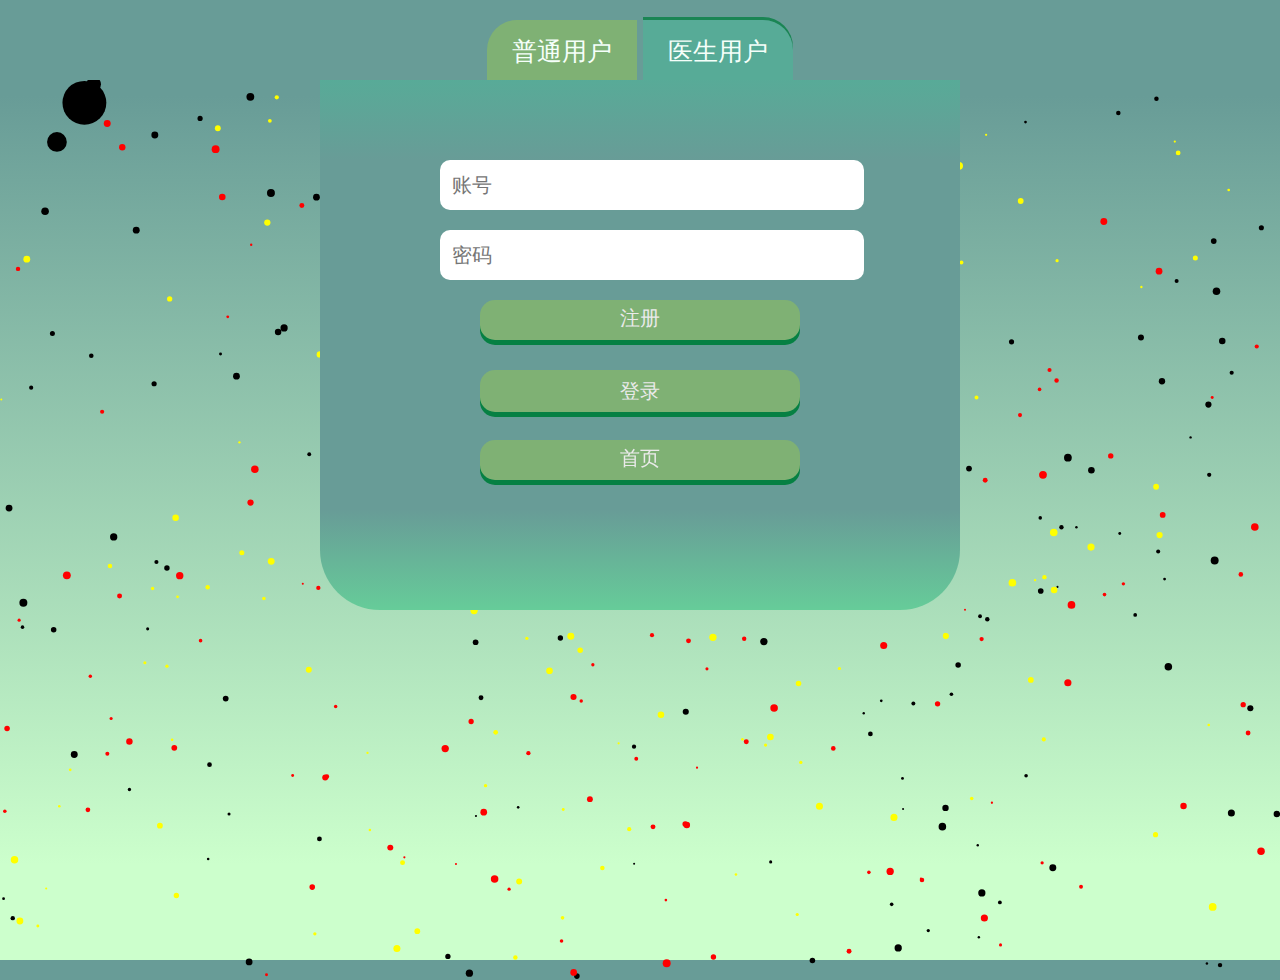
<file: dl-doctor.html>
<!DOCTYPE html>
<html>
	<head>
		<meta charset="utf-8">
		<meta name="viewport" content="width=device-width, initial-scale=1.0">
		<title>用户登录界面</title>
		<base target="_self">
		<base href="dl-doctor.html">
		<link rel="stylesheet" type="text/css" href="css/dl.css" />
		
	</head>
	<body>
		<header>
			<div class="head-items radius-left">
				<a href="dl-normal.html">普通用户</a>
			</div>
			<div class="head-items center-wrip">
				<p>&nbsp<p>
			</div>
			<div class="head-items nowpage radius-right">
				<a href="dl-doctor.html">医生用户</a>
			</div>
		</header>
		<canvas id="projector" width="100%" height="100%" style="z-index: -1000; position: absolute;"></canvas>
		<div class="container">
			<div class="items-1">
				<div class="taowa ">
					<div class="items-1-1">
						
					</div>
					<div class="items-1-2">
						<form name="input1" action="" method="get">
							<div class="items-1-2-1">
								 <input type="text" name="账号" placeholder="账号">
							</div>
							<div class="items-1-2-1">
								<input type="password" name="密码" placeholder="密码">
							</div>
							
							<div class="items-1-2-2">
								<a href="zc-normal.html" target="_blank">注册</a>
							</div>
							<div class="items-1-2-2">
								<keygen name="security">
								<input type="submit" value="登录">
							</div>
							<div class="items-1-2-2">
								<a href="index.html">首页</a>
							</div>
						</form>
					</div>
				</div>
			</div>
			<div class="items-2">
				
			</div>
			<div class="items-3">
				
			</div>
		</div>
		
		<footer>
			<p><time pubdate datetime="2019-12-21"></time></p>
		</footer>
		<script src="js/lanrenzhijia.js"></script>
	</body>
</html>
</file>
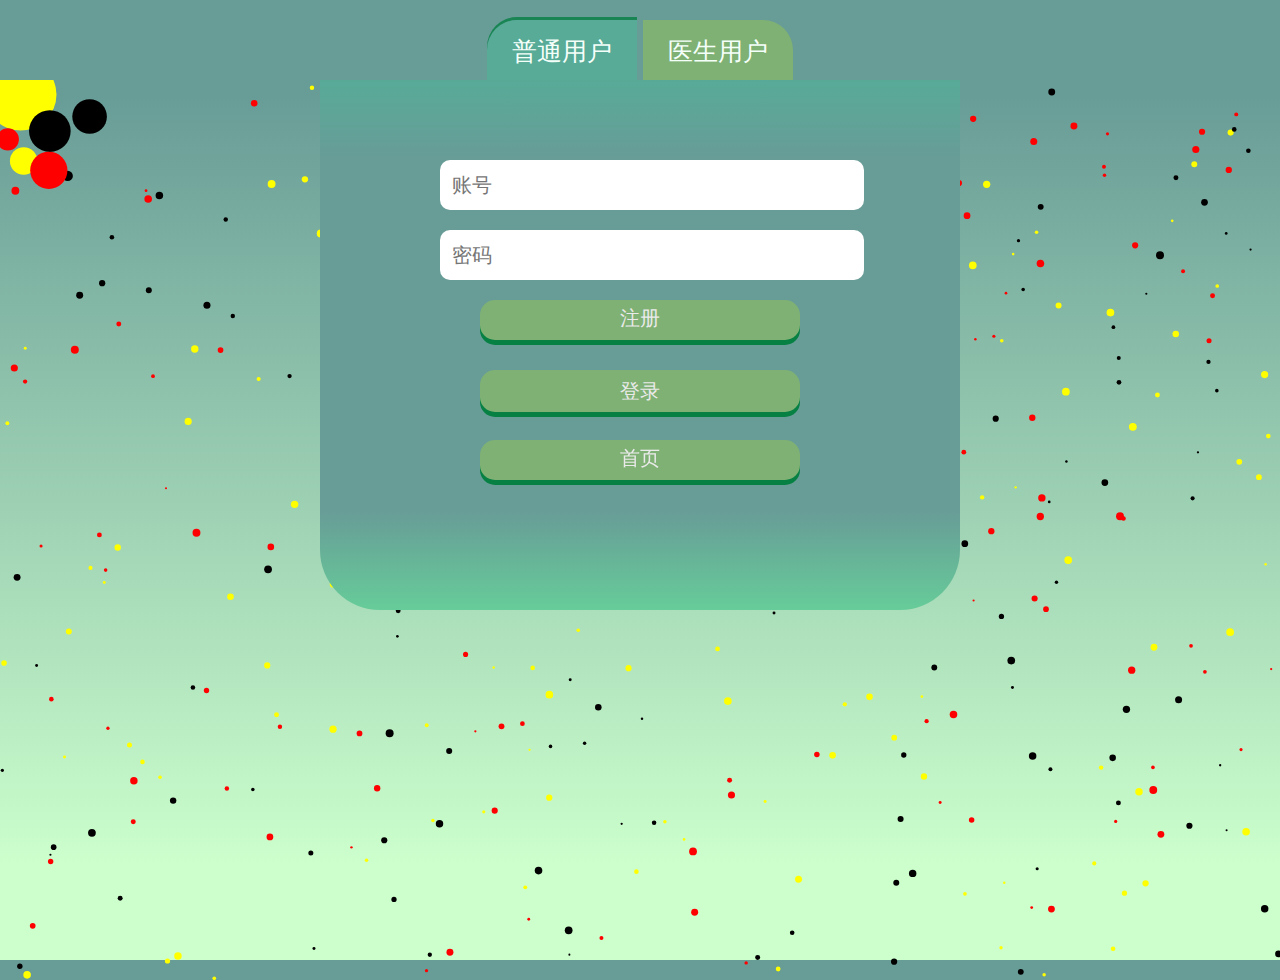
<file: dl-normal.html>
<!DOCTYPE html>
<html>
	<head>
		<meta charset="utf-8">
		<meta name="viewport" content="width=device-width, initial-scale=1.0">
		<title>用户登录界面</title>
		<base target="_self">
		<base href="dl-normal.html">
		<link rel="stylesheet" type="text/css" href="css/dl.css" />
	</head>
	<body>
		<header>
			<div class="head-items nowpage radius-left">
				<a href="dl-normal.html">普通用户</a>
			</div>
			<div class="head-items center-wrip">
				<p>&nbsp<p>
			</div>
			<div class="head-items radius-right">
				<a href="dl-doctor.html">医生用户</a>
			</div>
		</header>
		
		<canvas id="projector" width="100%" height="100%" style="z-index: -1000; position: absolute;"></canvas>
		
		<div class="container">
			<div class="items-1">
				<div class="taowa ">
					<div class="items-1-1">
						
					</div>
					<div class="items-1-2">
						<form name="input1" action="" method="get">
							<div class="items-1-2-1">
								 <input type="text" name="账号" placeholder="账号">
							</div>
							<div class="items-1-2-1">
								<input type="password" name="密码" placeholder="密码">
							</div>
							
							<div class="items-1-2-2">
								<a href="zc-normal.html" target="_blank">注册</a>
							</div>
							<div class="items-1-2-2">
								<keygen name="security">
								<input type="submit" value="登录">
							</div>
							<div class="items-1-2-2">
								<a href="index.html">首页</a>
							</div>
						</form>
					</div>
				</div>
			</div>
			<div class="items-2">
				
			</div>
			<div class="items-3">
				
			</div>
		</div>
		
		<footer>
			<p><time pubdate datetime="2019-12-21"></time></p>
		</footer>
		<script src="js/lanrenzhijia.js"></script>
	</body>
</html>
</file>
<file: css/dl.css>
*{
	margin:0;
	padding:0;
}
header{
	width: 100%;
	height: 80px;
	background:  #689C97;
	display: flex;
	justify-content: center;
	position: relative;
}
.head-items{
	background: #7FB174;
	margin-top: 20px;
	padding: 15px 0px 10px 0px;
	font-size: 25px;
	font-weight: 500;
	
}
.radius-left{
	border-top-left-radius: 30px;
}
.radius-right{
	border-top-right-radius: 30px;
}
.head-items a{
	padding: 15px 25px 10px 25px;
	text-decoration: none;
	color: #F5FFFA;
}
a:hover{
	cursor: pointer;
}
.nowpage{
	background: rgba(51,204,153,0.3);
	box-shadow: 0 -3px rgba(6,128,67,0.8);
}
.center-wrip{
	background: #689C97;
}
body{
	overflow: hidden;
	
	background: linear-gradient(#689C97 10%, #CCFFCC 90%);
}
.container{
	display: grid;
	width: 100%;
	height: auto;
	grid-columns-gap:0px;
	grid-row-gap:0px;
	grid-template-columns:repeat(8,1fr);
	grid-template-rows: 430px 100px 350px;
	grid-template-areas:
	". . a a a a . ."
	". . b b b b . ."
	"c c c c c c c c"
	;
}
.items-1{
	grid-area:a;
	background:  #689C97;
	
}
.items-2{
	grid-area:b;
	
	border-bottom-right-radius: 60px;
	border-bottom-left-radius: 60px;
	background-image: linear-gradient(#689C97, #66CC99);
}
.items-3{
	grid-area:b;
}
.taowa{
	display: grid;
	width: auto;
	height: 430px;
	grid-columns-gap:0px;
	grid-row-gap:0px;
	grid-template-columns:3% 1fr 1fr 3%;
	grid-template-rows:80px 350px;
	grid-template-areas:
	"aa aa aa aa"
	". bb bb ."
	
	
	;
}
.items-1-1{
	grid-area:aa;
	
	background-image: linear-gradient(rgba(51,204,153,0.3), #689C97);
	box-shadow: 
}
.items-1-2{
	grid-area:bb;
	display: flex;
	justify-content: center;
	align-content: space-between;
	flex-wrap: wrap;
}
.items-1-2-1{
	height: 70px;
	width: 400px;
	font-size: 20px;
	
}
.items-1-2-1 input{
	height: 50px;
	width: 400px;
	font-size: 20px;
	border-radius: 10px;
	border: none;
	padding: 0 3% 0 3%;
}
.items-1-2-2{
	height: 70px;
	width: 400px;
	display: flex;
	justify-content: center;
}

.items-1-2-2 input {
	height: 42px;
	font-size: 20px;
	font-weight: 500;
	margin: 0px 1px;
	border: none;
	border-radius: 15px;
	padding: 5px 140px;
	outline: none;
	background: #7FB174;
	color: #EAEAEA;
	box-shadow: 0 5px rgba(6,128,67,1);
	background: #7FB174;
	
}
.items-1-2-2 input:hover{
	cursor: pointer;
	animation: shake 0.82s cubic-bezier(.36, .07, .19, .97) both;
	transform: translate3d(0, 0, 0);
	backface-visibility: hidden;
	perspective: 1000px;
}
input[type=submit]:hover {
  background-color: #45a049;
}
.items-1-2-2 a{
	height: 30px;
	font-size: 20px;
	font-weight: 500;
	margin: 0px 1px;
	border: none;
	border-radius: 15px;
	padding: 5px 140px;
	outline: none;
	background: #7FB174;
	color: #EAEAEA;
	box-shadow: 0 5px rgba(6,128,67,1);
	background: #7FB174;
	
	text-decoration: none;
}
.items-1-2-2 a:hover{
	cursor: pointer;
	animation: shake 0.82s cubic-bezier(.36, .07, .19, .97) both;
	transform: translate3d(0, 0, 0);
	backface-visibility: hidden;
	perspective: 1000px;
	background-color: #45a049;
}
@keyframes shake {
	10%, 90% {
		transform: translate3d(-1px, 0, 0);
	}
	20%, 80% {
		transform: translate3d(2px, 0, 0);
	}
	30%, 50%, 70% {
		transform: translate3d(-4px, 0, 0);
	}
	40%, 60% {
		transform: translate3d(4px, 0, 0);
	}
}
footer{
	
}
@media only screen and (max-width: 1050px){
	.items-1-2-1{
		height: 70px;
		width: 300px;
		font-size: 20px;
		
	}
	.items-1-2-1 input{
		height: 50px;
		width: 300px;
		font-size: 20px;
		border-radius: 10px;
		border: none;
	}
	.items-1-2-2{
		height: 70px;
		width: 300px;
		display: flex;
		justify-content: center;
	}
	.items-1-2-2 input {
		height: 42px;
		font-size: 20px;
		font-weight: 500;
		margin: 0px 1px;
		border: none;
		border-radius: 15px;
		padding: 5px 100px;
		outline: none;
		background: #7FB174;
		color: #EAEAEA;
		box-shadow: 0 5px rgba(6,128,67,1);
		background: #7FB174;
		
	}
	
	
	.items-1-2-2 a{
		height: 30px;
		font-size: 20px;
		font-weight: 500;
		margin: 0px 1px;
		border: none;
		border-radius: 15px;
		padding: 5px 100px;
		outline: none;
		background: #7FB174;
		color: #EAEAEA;
		box-shadow: 0 5px rgba(6,128,67,1);
		background: #7FB174;
		
		text-decoration: none;
	}

}
@media only screen and (max-width: 850px){
	.container{
		display: grid;
		width: 100%;
		height: auto;
		grid-columns-gap:0px;
		grid-row-gap:0px;
		grid-template-columns:repeat(8,1fr);
		grid-template-rows: 430px 100px 350px;
		grid-template-areas:
		". a a a a a a ."
		". b b b b b b ."
		"c c c c c c c c"
		;
	}
	.items-1-2-1{
		height: 70px;
		width: 300px;
		font-size: 20px;
		
	}
	.items-1-2-1 input{
		height: 50px;
		width: 300px;
		font-size: 20px;
		border-radius: 10px;
		border: none;
	}
	.items-1-2-2{
		height: 70px;
		width: 300px;
		display: flex;
		justify-content: center;
	}
	.items-1-2-2 input {
		height: 42px;
		font-size: 20px;
		font-weight: 500;
		margin: 0px 1px;
		border: none;
		border-radius: 15px;
		padding: 5px 80px;
		outline: none;
		background: #7FB174;
		color: #EAEAEA;
		box-shadow: 0 5px rgba(6,128,67,1);
		background: #7FB174;
		
	}
	
	
	.items-1-2-2 a{
		height: 30px;
		font-size: 20px;
		font-weight: 500;
		margin: 0px 1px;
		border: none;
		border-radius: 15px;
		padding: 5px 80px;
		outline: none;
		background: #7FB174;
		color: #EAEAEA;
		box-shadow: 0 5px rgba(6,128,67,1);
		background: #7FB174;
		
		text-decoration: none;
	}
}
@media only screen and (max-width: 650px){
	.container{
		display: grid;
		width: 100%;
		height: auto;
		grid-columns-gap:0px;
		grid-row-gap:0px;
		grid-template-columns:repeat(8,1fr);
		grid-template-rows: 430px 100px 350px;
		grid-template-areas:
		". a a a a a a ."
		". b b b b b b ."
		"c c c c c c c c"
		;
	}
	.items-1-2-1{
		height: 70px;
		width: 250px;
		font-size: 20px;
		
	}
	.items-1-2-1 input{
		height: 50px;
		width: 250px;
		font-size: 20px;
		border-radius: 10px;
		border: none;
	}
	.items-1-2-2{
		height: 70px;
		width: 250px;
		display: flex;
		justify-content: center;
	}
	.items-1-2-2 input {
		height: 42px;
		font-size: 20px;
		font-weight: 500;
		margin: 0px 1px;
		border: none;
		border-radius: 15px;
		padding: 5px 70px;
		outline: none;
		background: #7FB174;
		color: #EAEAEA;
		box-shadow: 0 5px rgba(6,128,67,1);
		background: #7FB174;
		
	}
	
	
	.items-1-2-2 a{
		height: 30px;
		font-size: 20px;
		font-weight: 500;
		margin: 0px 1px;
		border: none;
		border-radius: 15px;
		padding: 5px 70px;
		outline: none;
		background: #7FB174;
		color: #EAEAEA;
		box-shadow: 0 5px rgba(6,128,67,1);
		background: #7FB174;
		
		text-decoration: none;
	}
}
@media only screen and (max-width: 450px){
	.container{
		display: grid;
		width: 100%;
		height: auto;
		grid-columns-gap:0px;
		grid-row-gap:0px;
		grid-template-columns:repeat(8,1fr);
		grid-template-rows: 430px 100px 240px;
		grid-template-areas:
		"a a a a a a a a"
		"b b b b b b b b"
		"c c c c c c c c"
		;
	}
	.items-1-2-1{
		height: 70px;
		width: 250px;
		font-size: 20px;
		
	}
	.items-1-2-1 input{
		height: 50px;
		width: 250px;
		font-size: 20px;
		border-radius: 10px;
		border: none;
	}
	.items-1-2-2{
		height: 70px;
		width: 250px;
		display: flex;
		justify-content: center;
	}
	.items-1-2-2 input {
		height: 42px;
		font-size: 20px;
		font-weight: 500;
		margin: 0px 1px;
		border: none;
		border-radius: 15px;
		padding: 5px 70px;
		outline: none;
		background: #7FB174;
		color: #EAEAEA;
		box-shadow: 0 5px rgba(6,128,67,1);
		background: #7FB174;
		
	}
	
	
	.items-1-2-2 a{
		height: 30px;
		font-size: 20px;
		font-weight: 500;
		margin: 0px 1px;
		border: none;
		border-radius: 15px;
		padding: 5px 70px;
		outline: none;
		background: #7FB174;
		color: #EAEAEA;
		box-shadow: 0 5px rgba(6,128,67,1);
		background: #7FB174;
		
		text-decoration: none;
	}
	.head-items{
		background: #7FB174;
		margin-top: 20px;
		padding: 18px 0px 12px 0px;
		font-size: 20px;
		font-weight: 500;
		
	}
	.head-items a{
		padding: 18px 20px 12px 20px;
		text-decoration: none;
		color: #F5FFFA;
	}
	a:hover{
		cursor: pointer;
	}
	.nowpage{
		background: rgba(51,204,153,0.3);
		box-shadow: 0 -3px rgba(6,128,67,0.8);
	}
	.center-wrip{
		background: #689C97;
	}
}
</file>
